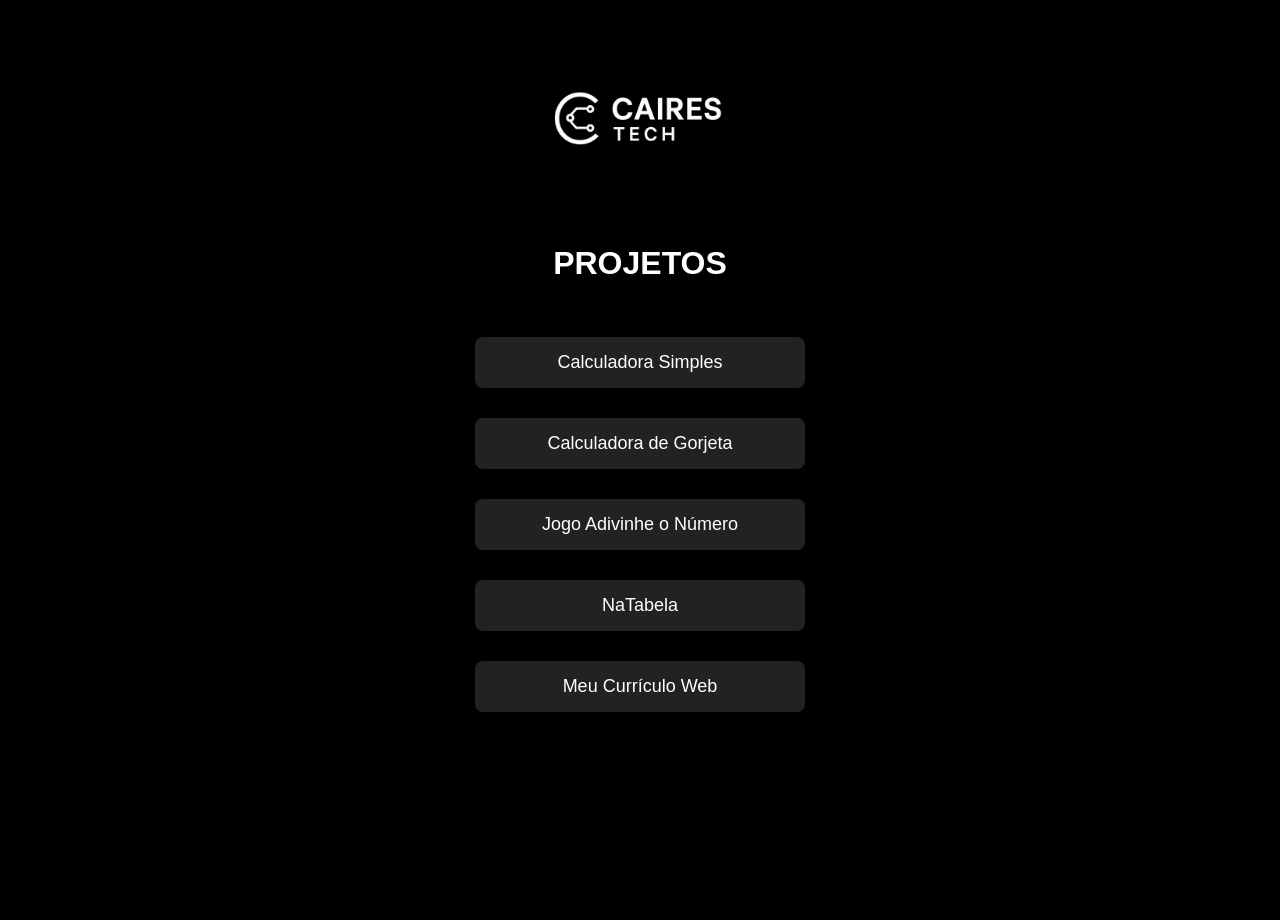
<file: index.html>
<!DOCTYPE html> <!-- Informa ao navegador que este documento usa HTML5 -->
<html lang="pt-BR"> <!-- Define que o idioma principal da página é português do Brasil -->

<head>
    <meta charset="UTF-8"> <!-- Permite usar acentos e caracteres especiais -->
    <meta name="viewport"
        content="width=device-width, initial-scale=1.0, maximum-scale=1.0, user-scalable=no, viewport-fit=cover">
    <!-- Torna a página responsiva -->
    <title>Caires Tech</title> <!-- Título exibido na aba do navegador -->
    <link rel="stylesheet" href="style.css"> <!-- Importa o arquivo CSS externo -->
    <script src="matrix.js" defer></script>
</head>

<header>

    <!-- Imagem do logo -->
    <img src="img/logo.png" class="logo-electric">

</header>

<body> <!-- Início da parte visível da página -->
    <canvas id="matrix"></canvas>
    <h1>PROJETOS</h1> <!-- Título principal da página com animação aplicada via CSS -->
    <!-- Cada botão abaixo abre um dos projetos hospedados -->
    <a class="btn" href="CalculadoraSimples/index.html">Calculadora Simples</a>
    <a class="btn" href="CalculadoraGorjeta/index.html">Calculadora de Gorjeta</a>
    <a class="btn" href="Adivinheonumero/index.html">Jogo Adivinhe o Número</a>
    <a class="btn" href="https://caires-tech.github.io/naTabela/" target="_blank" rel="noopener noreferrer">NaTabela</a>
    <a class="btn" href="https://caires-tech.github.io/meu-curriculo-web/" target="_blank" rel="noopener noreferrer">Meu Currículo Web</a>

</body>

</html>
</file>
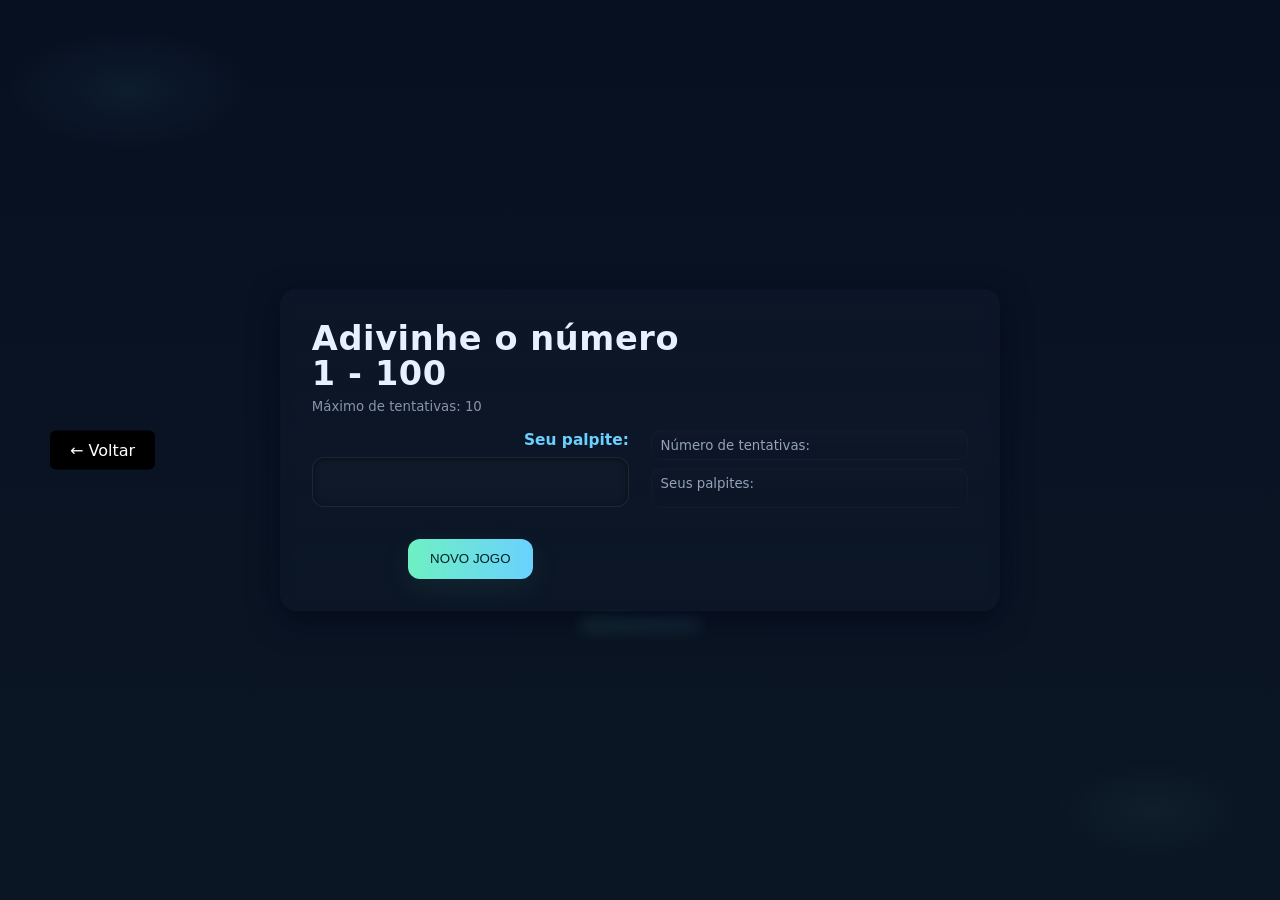
<file: Adivinhe o numero/index.html>
<!DOCTYPE html>                                                                     <!-- Declara que este documento usa HTML5 -->
<html lang="en">                                                                    <!-- Inicia o elemento raiz <html> e define o idioma como inglês -->
  <head>                                                                            <!-- Início da seção de metadados e recursos (não exibida diretamente na página) -->
    <meta charset="UTF-8" />                                                        <!-- Define a codificação de caracteres como UTF-8 -->
    <meta name="viewport" content="width=device-width, initial-scale=1.0" />        <!-- Faz o site responder corretamente em dispositivos móveis -->
    <meta http-equiv="X-UA-Compatible" content="ie=edge" />                         <!-- Pede compatibilidade com as versões mais recentes do modo de renderização do IE -->
    <link rel="stylesheet" href="style.css" />                                      <!-- Liga o arquivo CSS externo chamado style.css -->
    <title>Adivinhe o Número</title>                                                 <!-- Define o título da página que aparece na aba do navegador -->
  </head>                                                                           <!-- Fim da seção head -->
  <body onload="init()">                                                            <!-- Início do corpo da página; chama a função init() quando a página terminar de carregar -->
    <a href="../index.html" class="back-btn">← Voltar</a>                            <!-- Aciona botão voltar -->                                                                             <!-- Container principal que segura tudo --><main class="card">                                                             <!-- Elemento semântico que representa o conteúdo principal da página; classe para estilização -->
      <div id="welcomeScreen" class="welcome">                                      <!-- Bloco de boas-vindas com id para referência em CSS/JS -->
        <h2>Adivinhe o número <br />1 - 100</h2>                                     <!-- Título principal com quebra de linha indicando o intervalo do jogo -->
        <p id="maxAttemptsText"></p>                                                <!-- bloco para informar a quantidade máxima de tantativas do jogo com id de referência -->
      </div>                                                                        <!-- Fim do welcomeScreen -->
      <div id="gameArea" class="game">                                              <!-- Área principal do jogo (onde ficam input, estatísticas e botões) -->
        <section class="input-area">                                                <!-- Seção para o campo de palpite -->
          <h3 id="textOutput">Seu palpite:</h3>                                      <!-- Subtítulo onde serão exibidas mensagens ao jogador -->
          <input type="number" id="inputBox" min="1" max="100" onchange="compareNumbers()" autocomplete="off" /> <!-- Campo de entrada numérica com id; limites mínimo e máximo; ao mudar chama compareNumbers() -->
        </section>                                                                  <!-- Fim da seção do palpite -->
        <section class="stats">                                                     <!-- Seção que agrupa as estatísticas do jogo -->
          <div class="info">                                                        <!-- Bloco de informação (primeira linha de estatística) -->
            <p>Número de tentativas:</p>                                              <!-- Texto explicativo para as tentativas -->
            <span id="attempts"></span>                                             <!-- Elemento onde o número de tentativas será exibido dinamicamente -->
          </div>                                                                    <!-- Fim do bloco de tentativas -->
          <div class="info" id="guessesBox">                                        <!-- Bloco de informação (segunda linha de estatística) -->
            <p>Seus palpites:</p>                                                    <!-- Texto explicativo para os palpites do usuário -->
            <span id="guesses"></span>                                              <!-- Elemento onde os palpites do usuário serão listados dinamicamente -->
          </div>                                                                    <!-- Fim do bloco de palpites -->
        </section>                                                                  <!-- Fim da seção de estatísticas -->
        <div class="button-wrapper">                                                <!-- Wrapper para organizar visualmente os botões (mantive estrutura original de botão abaixo) -->
          <button id="newGameButton" onclick="newGame()">NOVO JOGO</button>          <!-- Botão que, ao ser clicado, chama a função newGame() -->
        </div>                                                                      <!-- Fim do button-wrapper -->
      </div>                                                                        <!-- Fim da área do jogo -->
      <div class="decor-bottom" aria-hidden="true"></div>                           <!-- Elemento decorativo para efeito futurista no rodapé do card -->
    </main>                                                                         <!-- Fim do conteúdo principal -->
    <script src="index.js"></script>                                                <!-- Inclui o arquivo JavaScript index.js que contém a lógica do jogo -->
  </body>                                                                           <!-- Fim do corpo -->
</html>                                                                             <!-- Fim do documento HTML -->
</file>
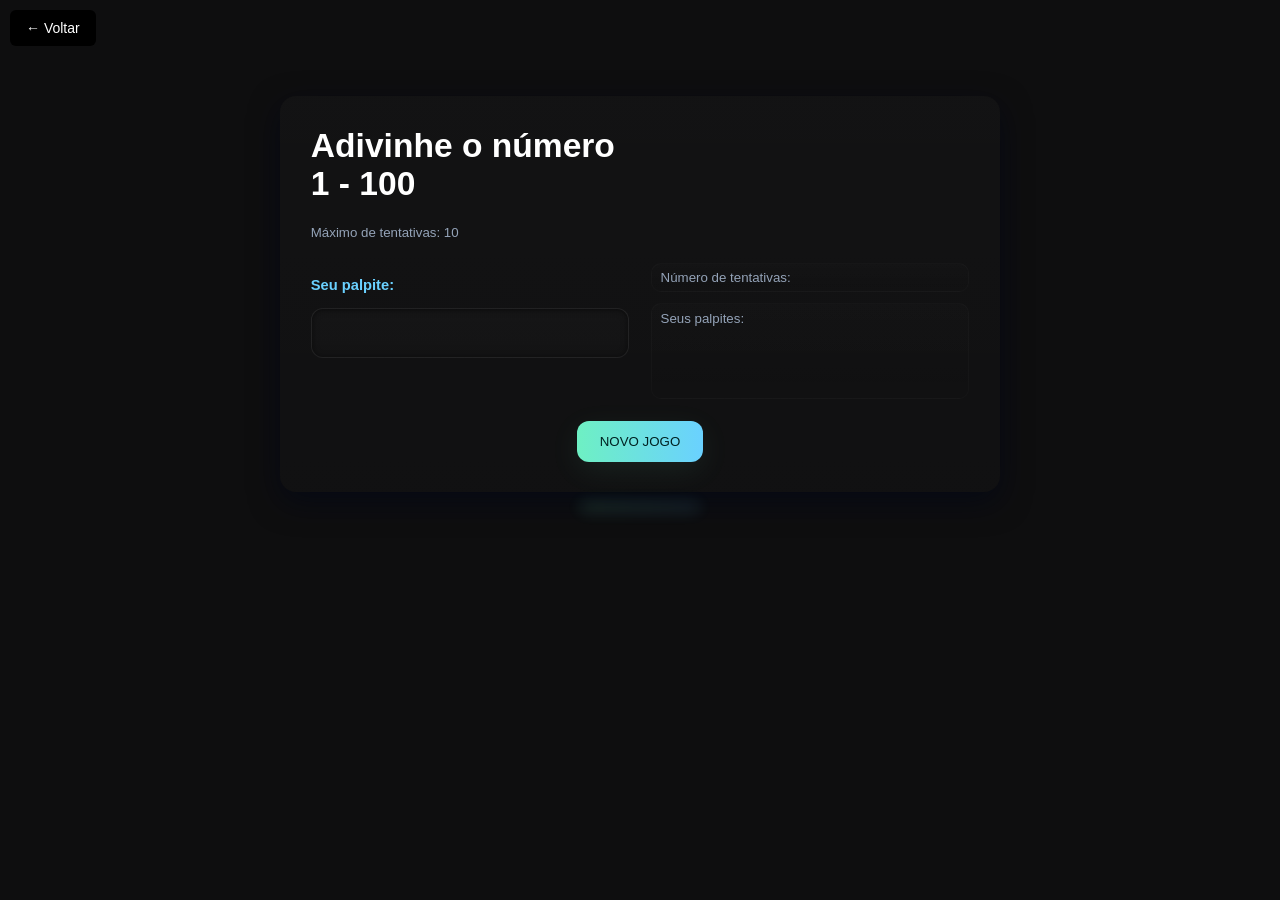
<file: Adivinheonumero/index.html>
<!DOCTYPE html>                                                                     <!-- Declara que este documento usa HTML5 -->
<html lang="en">                                                                    <!-- Inicia o elemento raiz <html> e define o idioma como inglês -->
  <head>                                                                            <!-- Início da seção de metadados e recursos (não exibida diretamente na página) -->
    <meta charset="UTF-8" />                                                        <!-- Define a codificação de caracteres como UTF-8 -->
    <meta name="viewport" content="width=device-width, initial-scale=1.0" />        <!-- Faz o site responder corretamente em dispositivos móveis -->
    <meta http-equiv="X-UA-Compatible" content="ie=edge" />                         <!-- Pede compatibilidade com as versões mais recentes do modo de renderização do IE -->
    <link rel="stylesheet" href="style.css" />                                      <!-- Liga o arquivo CSS externo chamado style.css -->
    <title>Adivinhe o Número</title>                                                 <!-- Define o título da página que aparece na aba do navegador -->
  </head>                                                                           <!-- Fim da seção head -->
  <body onload="init()">                                                            <!-- Início do corpo da página; chama a função init() quando a página terminar de carregar -->
    <div class="top-nav">
        <a href="../index.html" class="back-btn">← Voltar</a>						            <!-- Aciona botão voltar -->
    </div>	 
                                                                                      <!-- Container principal que segura tudo -->
      <main class="page">                                                             <!-- Elemento semântico que representa o conteúdo principal da página; classe para estilização -->
      <section class="card">
        <header class="game-header">                                                <!-- Bloco de boas-vindas com id para referência em CSS/JS -->
        <h2>Adivinhe o número <br />1 - 100</h2>                                    <!-- Título principal com quebra de linha indicando o intervalo do jogo -->
        <p id="maxAttemptsText"></p>                                                <!-- bloco para informar a quantidade máxima de tantativas do jogo com id de referência -->
        </header>                                                                        <!-- Fim do welcomeScreen -->
      <div id="gameArea" class="game">                                              <!-- Área principal do jogo (onde ficam input, estatísticas e botões) -->
        <section class="input-area">                                                <!-- Seção para o campo de palpite -->
          <h3 id="textOutput">Seu palpite:</h3>                                      <!-- Subtítulo onde serão exibidas mensagens ao jogador -->
          <input type="number" id="inputBox" min="1" max="100" onchange="compareNumbers()" autocomplete="off" /> <!-- Campo de entrada numérica com id; limites mínimo e máximo; ao mudar chama compareNumbers() -->
        </section>                                                                  <!-- Fim da seção do palpite -->
        <section class="stats">                                                     <!-- Seção que agrupa as estatísticas do jogo -->
          <div class="info">                                                        <!-- Bloco de informação (primeira linha de estatística) -->
            <p>Número de tentativas:</p>                                              <!-- Texto explicativo para as tentativas -->
            <span id="attempts"></span>                                             <!-- Elemento onde o número de tentativas será exibido dinamicamente -->
          </div>                                                                    <!-- Fim do bloco de tentativas -->
          <div class="info" id="guessesBox">                                        <!-- Bloco de informação (segunda linha de estatística) -->
            <p>Seus palpites:</p>                                                    <!-- Texto explicativo para os palpites do usuário -->
            <span id="guesses"></span>                                              <!-- Elemento onde os palpites do usuário serão listados dinamicamente -->
          </div>                                                                    <!-- Fim do bloco de palpites -->
        </section>                                                                  <!-- Fim da seção de estatísticas -->
                                                                            <!-- Fim do button-wrapper -->
      </div>                                                                        <!-- Fim da área do jogo -->
      <div class="button-wrapper">                                                <!-- Wrapper para organizar visualmente os botões (mantive estrutura original de botão abaixo) -->
          <button id="newGameButton" onclick="newGame()">NOVO JOGO</button>          <!-- Botão que, ao ser clicado, chama a função newGame() -->
        </div>  
      <div class="decor-bottom" aria-hidden="true"></div>                           <!-- Elemento decorativo para efeito futurista no rodapé do card -->
    </section>
    </main>                                                                         <!-- Fim do conteúdo principal -->
    <script src="index.js"></script>                                                <!-- Inclui o arquivo JavaScript index.js que contém a lógica do jogo -->
  </body>                                                                           <!-- Fim do corpo -->
</html>                                                                             <!-- Fim do documento HTML -->
</file>
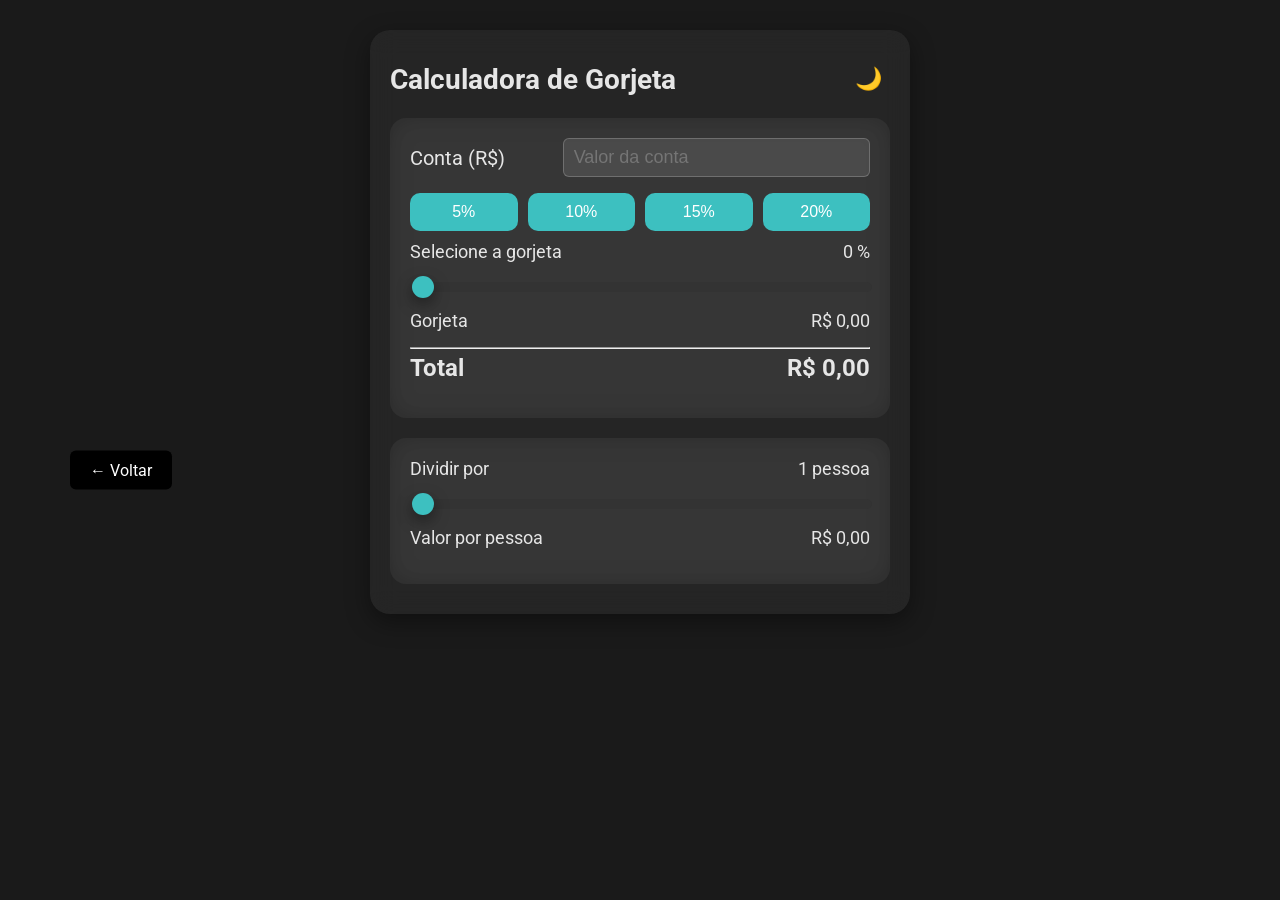
<file: Calculadora Gorjeta/index.html>
<!DOCTYPE html>
<html lang="pt-br">
  <head>                                                                                                            <!-- Define o padrão de caracteres -->
    <meta charset="UTF-8" />
    <meta name="viewport" content="width=device-width, initial-scale=1.0" />                                        <!-- Responsividade para celulares -->
    <link href="https://fonts.googleapis.com/css2?family=Roboto:wght@300;400;700&display=swap" rel="stylesheet" />  <!-- Importa a fonte Roboto -->
    <link rel="stylesheet" href="style.css" />                                                                      <!-- Link para o arquivo CSS externo -->
    <title>Calculadora de Gorjeta</title>
    <style>
      .back-btn {
      display: inline-block;                                                         /* Faz o link se comportar como um botão */
      margin: 20px;                                                                  /* Espaçamento ao redor do botão */
      padding: 10px 20px;                                                            /* Espaçamento interno (aumenta o tamanho do botão) */
      background: #000;                                                            /* Cor de fundo preta */
      color: #fff;                                                                 /* Texto branco */
      text-decoration: none;                                                         /* Remove o sublinhado típico de links */
      border-radius: 6px;                                                            /* Bordas arredondadas */
      }
      .back-btn:hover { background: #222; }                                        /* opcional: efeito hover */
    </style>
  </head>
  <body>
    <a href="../index.html" class="back-btn">← Voltar</a>                            <!-- Aciona botão voltar -->                                                                             <!-- Container principal que segura tudo -->
    <main oninput="update()">                                                        <!-- Barra superior com o título e o botão de tema -->
      <div class="top-bar">
        
        <h1>Calculadora de Gorjeta</h1>
        <button id="themeToggle" class="theme-toggle">🌙</button>                   <!-- Botão que alterna entre claro/escuro -->
      </div>
      <section>                                                                     <!-- PRIMEIRA CAIXA: Conta + Gorjeta + Total -->
        <div class="bill">                                                          <!-- Campo do valor da conta -->
          <label for="yourBill">Conta (R$)</label>
          <input type="number" placeholder="Valor da conta" id="yourBill" />
        </div>
        <div class="tip-buttons">                                                   <!-- Seleção rápida de gorjetas -->
          <button class="tip-btn" data-value="5">5%</button>
          <button class="tip-btn" data-value="10">10%</button>
          <button class="tip-btn" data-value="15">15%</button>
          <button class="tip-btn" data-value="20">20%</button>
        </div>
        <div>                                                                       <!-- Slider de gorjeta + texto -->
          <div class="space-between">
            <label>Selecione a gorjeta</label>
            <span id="tipPercent"></span>
          </div>
          <input type="range" value="0" id="tipInput" class="range" />
        </div>
        <div class="space-between">                                                 <!-- Valor da gorjeta -->
          <span>Gorjeta</span>
          <span id="tipValue"></span>
        </div>
        <hr />
        <div class="space-between total">                                           <!-- Total com gorjeta -->
          <span>Total</span>
          <span id="totalWithTip"></span>
        </div>
      </section>
      <section>                                                                     <!-- SEGUNDA CAIXA: Dividir conta -->
        <div>
          <div class="space-between">
            <label for="splitInput">Dividir por</label>
            <span id="splitValue"></span>
          </div>                                                                    <!-- Slider para separar em até 10 pessoas -->
          <input
            type="range"
            min="1"
            max="10"
            value="1"
            id="splitInput"
            class="range"
          />
        </div>
        <div class="space-between">                                                 <!-- Valor para cada pessoa -->
          <span>Valor por pessoa</span>
          <span id="billEach"></span>
        </div>
      </section>
    </main>
    <script src="index.js"></script>                                                <!-- JavaScript -->
  </body>
</html>
</file>
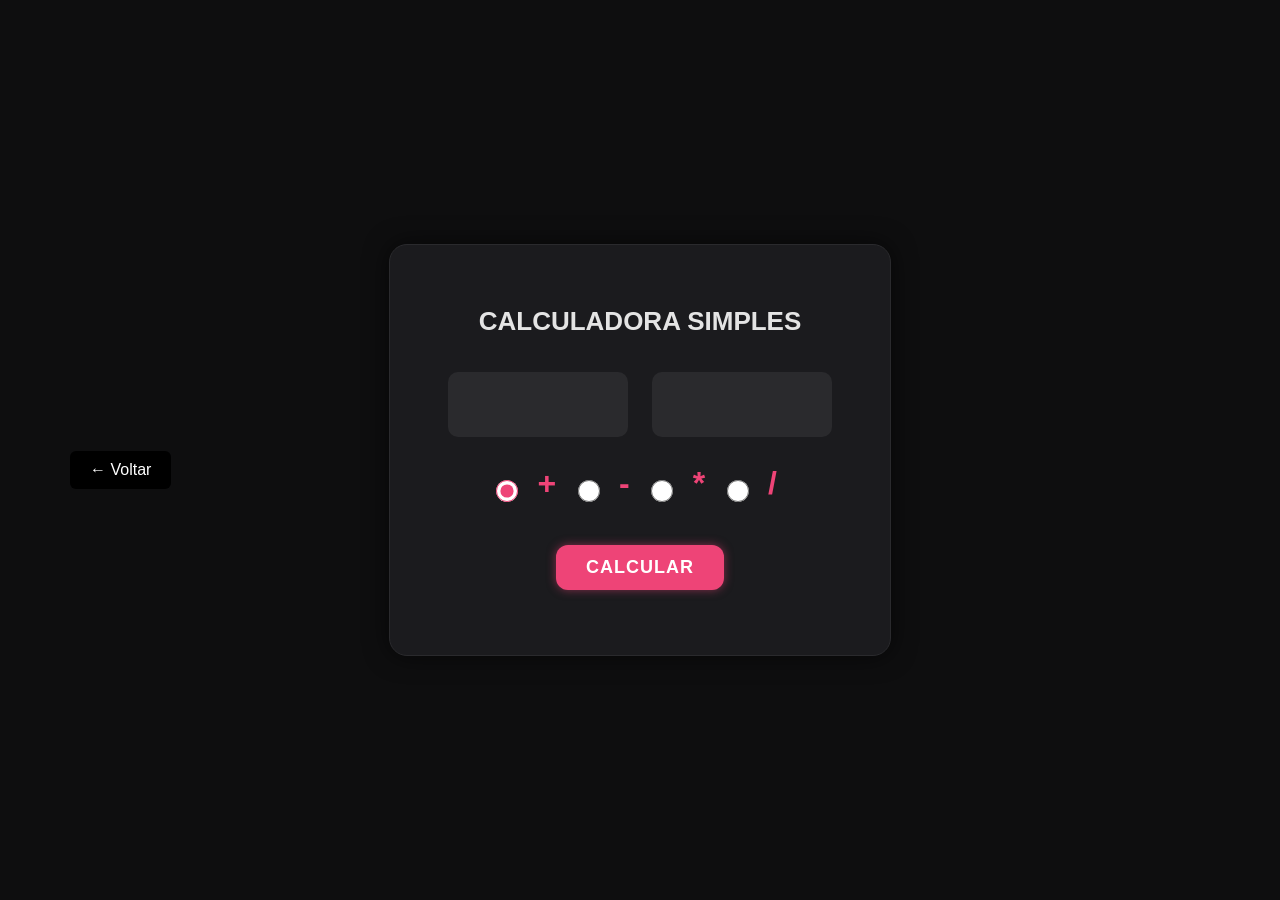
<file: Calculadora Simples/index.html>
<!DOCTYPE html> 																	<!-- Define que o documento usa HTML5 -->
<html lang="en"> 																	<!-- Inicia o HTML e define o idioma como inglês -->
<head> 																				<!-- Cabeçalho da página: configurações e links externos -->
	<meta charset="UTF-8"> 															<!-- Define codificação de caracteres UTF-8 -->
	<title>Calculadora simples usando Javascript</title> 							<!-- Título exibido na aba do navegador -->
	<link href="style.css" rel="stylesheet"> 										<!-- Importa o arquivo CSS externo -->
	<style>
      .back-btn {
      display: inline-block;                                                         /* Faz o link se comportar como um botão */
      margin: 20px;                                                                  /* Espaçamento ao redor do botão */
      padding: 10px 20px;                                                            /* Espaçamento interno (aumenta o tamanho do botão) */
      background: #000;                                                            /* Cor de fundo preta */
      color: #fff;                                                                 /* Texto branco */
      text-decoration: none;                                                         /* Remove o sublinhado típico de links */
      border-radius: 6px;                                                            /* Bordas arredondadas */
      }
      .back-btn:hover { background: #222; }                                        /* opcional: efeito hover */
    </style>
</head>
<body> 																				<!-- Corpo da página, tudo visível ao usuário fica aqui -->
	<a href="../index.html" class="back-btn">← Voltar</a>							<!-- Aciona botão voltar -->
	<div class="wrapper"> 															<!-- Div usada como contêiner principal para estilos -->
		<h2>Calculadora Simples</h2> 												<!-- Título da calculadora -->
		<input id="num-one" name="num-one" type="text"> 							<!-- Campo de texto para o primeiro número -->
        <input id="num-two" name="num-two" type="text"> 							<!-- Campo de texto para o segundo número -->
		<br> 																		<!-- Quebra de linha -->
		<br>
		<input checked id="box1" name="sign-area" type="radio" value="add"> 		<!-- Botão já selecionado por padrão, representa soma - BOTÕES DE OPERAÇÃO (RADIO BUTTONS) -->
		<b>+</b> 																	<!-- Símbolo exibido ao lado do botão -->
		<input id="box2" name="sign-area" type="radio" value="subtract"> 			<!-- Botão de subtração -->
		<b>-</b> 																	<!-- Símbolo da operação -->
		<input id="box3" name="sign-area" type="radio" value="multiply"> 			<!-- Botão de multiplicação -->
		<b>*</b> 																	<!-- Símbolo da operação -->
		<input id="box4" name="sign-area" type="radio" value="divide"> 				<!-- Botão de divisão -->
		<b>/</b> 																	<!-- Símbolo da operação -->
		<br> 																		<!-- Quebra de linha -->
		<br> 
        <button onclick="outcome()" type="button">calcular</button> 				<!-- Botão que executa a função outcome() no JavaScript ao ser clicado -->
		<h1 id="resultArea"></h1>													<!-- Área onde o resultado será exibido pelo JavaScript -->
	</div> 																			<!-- Fim do contêiner wrapper -->
	<script src="index.js"></script> 												<!-- Importa o arquivo JavaScript com a lógica da calculadora -->
</body>
</html>
</file>
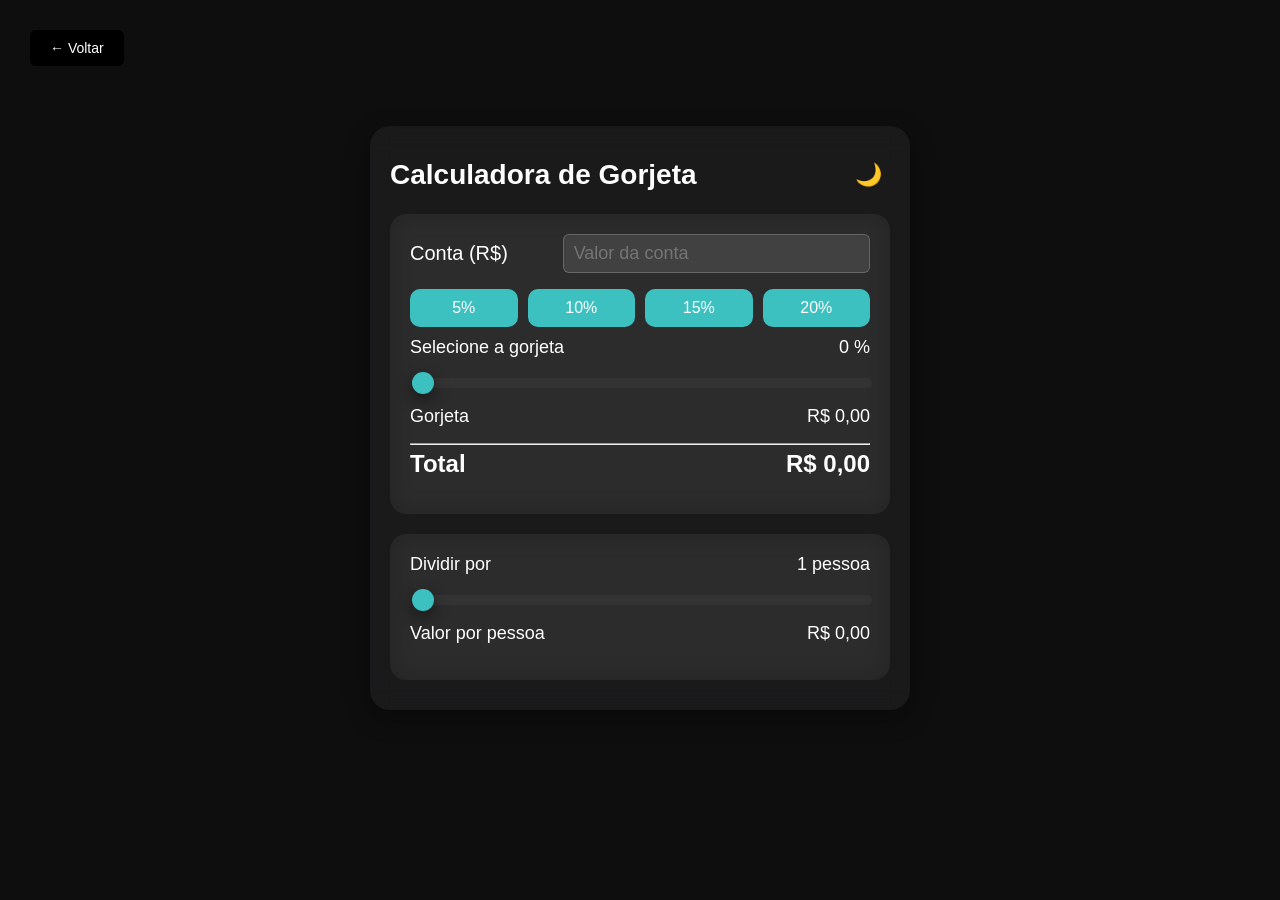
<file: CalculadoraGorjeta/index.html>
<!DOCTYPE html>
<html lang="pt-br">
  <head>                                                                                                            <!-- Define o padrão de caracteres -->
    <meta charset="UTF-8" />
    <meta name="viewport" content="width=device-width, initial-scale=1.0" />                                        <!-- Responsividade para celulares -->
    <link href="https://fonts.googleapis.com/css2?family=Roboto:wght@300;400;700&display=swap" rel="stylesheet" />  <!-- Importa a fonte Roboto -->
    <link rel="stylesheet" href="style.css" />                                                                      <!-- Link para o arquivo CSS externo -->
    <title>Calculadora de Gorjeta</title>
    <style>
      .back-btn {
      display: inline-block;                                                         /* Faz o link se comportar como um botão */
      margin: 20px;                                                                  /* Espaçamento ao redor do botão */
      padding: 10px 20px;                                                            /* Espaçamento interno (aumenta o tamanho do botão) */
      background: #000;                                                            /* Cor de fundo preta */
      color: #fff;                                                                 /* Texto branco */
      text-decoration: none;                                                         /* Remove o sublinhado típico de links */
      border-radius: 6px;                                                            /* Bordas arredondadas */
      }
      .back-btn:hover { background: #222; }                                        /* opcional: efeito hover */
    </style>
  </head>
  <body>
    <div class="top-nav">
        <a href="../index.html" class="back-btn">← Voltar</a>					               <!-- Aciona botão voltar -->
    </div>	
    <main oninput="update()">                                                        <!-- Barra superior com o título e o botão de tema -->
      <div class="top-bar">
        
        <h1>Calculadora de Gorjeta</h1>
        <button id="themeToggle" class="theme-toggle">🌙</button>                   <!-- Botão que alterna entre claro/escuro -->
      </div>
      <section>                                                                     <!-- PRIMEIRA CAIXA: Conta + Gorjeta + Total -->
        <div class="bill">                                                          <!-- Campo do valor da conta -->
          <label for="yourBill">Conta (R$)</label>
          <input type="number" placeholder="Valor da conta" id="yourBill" />
        </div>
        <div class="tip-buttons">                                                   <!-- Seleção rápida de gorjetas -->
          <button class="tip-btn" data-value="5">5%</button>
          <button class="tip-btn" data-value="10">10%</button>
          <button class="tip-btn" data-value="15">15%</button>
          <button class="tip-btn" data-value="20">20%</button>
        </div>
        <div>                                                                       <!-- Slider de gorjeta + texto -->
          <div class="space-between">
            <label>Selecione a gorjeta</label>
            <span id="tipPercent"></span>
          </div>
          <input type="range" value="0" id="tipInput" class="range" />
        </div>
        <div class="space-between">                                                 <!-- Valor da gorjeta -->
          <span>Gorjeta</span>
          <span id="tipValue"></span>
        </div>
        <hr />
        <div class="space-between total">                                           <!-- Total com gorjeta -->
          <span>Total</span>
          <span id="totalWithTip"></span>
        </div>
      </section>
      <section>                                                                     <!-- SEGUNDA CAIXA: Dividir conta -->
        <div>
          <div class="space-between">
            <label for="splitInput">Dividir por</label>
            <span id="splitValue"></span>
          </div>                                                                    <!-- Slider para separar em até 10 pessoas -->
          <input
            type="range"
            min="1"
            max="10"
            value="1"
            id="splitInput"
            class="range"
          />
        </div>
        <div class="space-between">                                                 <!-- Valor para cada pessoa -->
          <span>Valor por pessoa</span>
          <span id="billEach"></span>
        </div>
      </section>
    </main>
    <script src="index.js"></script>                                                <!-- JavaScript -->
  </body>
</html>
</file>
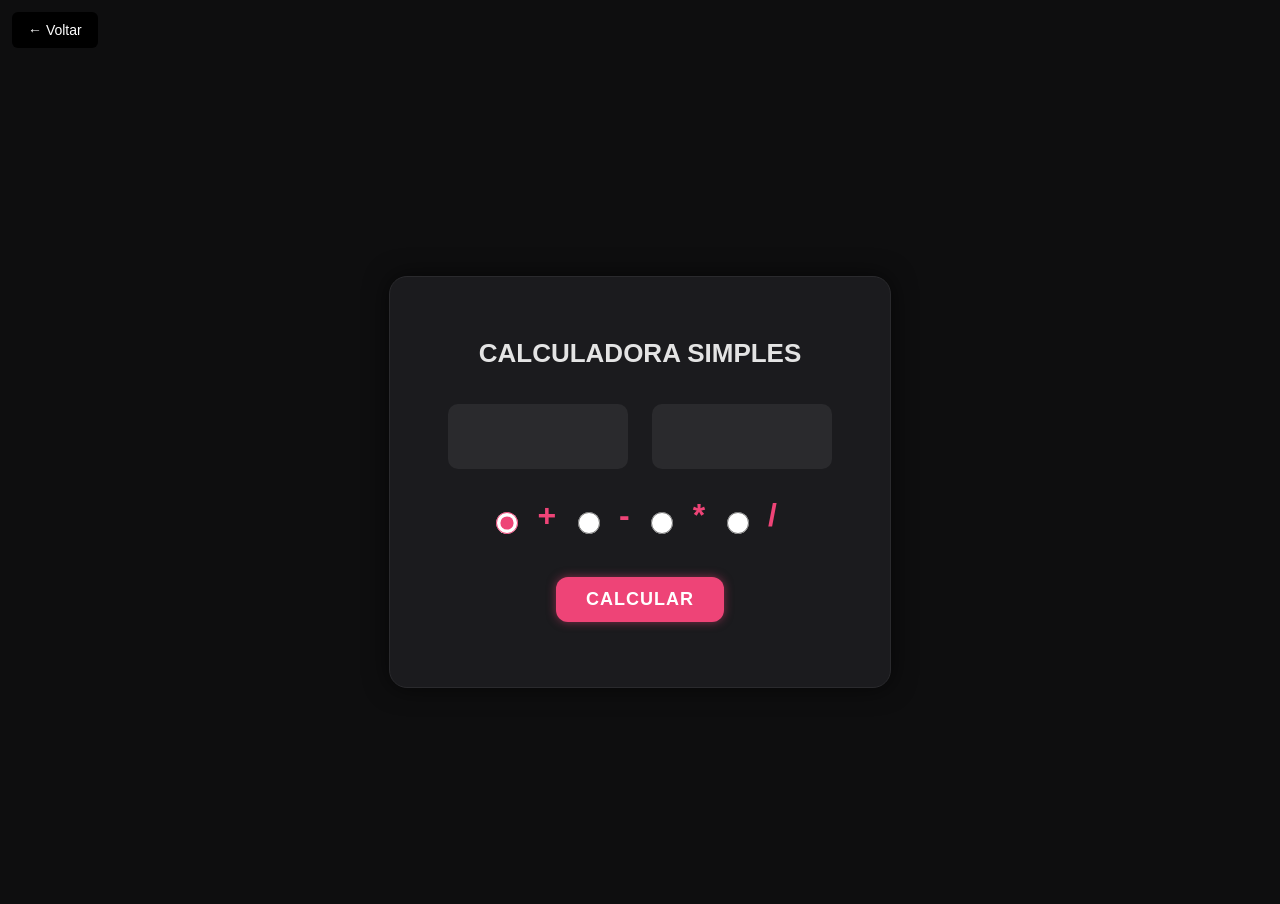
<file: CalculadoraSimples/index.html>
<!DOCTYPE html> 																	<!-- Define que o documento usa HTML5 -->
<html lang="en"> 																	<!-- Inicia o HTML e define o idioma como inglês -->
<head> 																				<!-- Cabeçalho da página: configurações e links externos -->
	<meta charset="UTF-8"> 															<!-- Define codificação de caracteres UTF-8 -->
	<title>Calculadora simples usando Javascript</title> 							<!-- Título exibido na aba do navegador -->
	<link href="style.css" rel="stylesheet"> 										<!-- Importa o arquivo CSS externo -->
</head>
<body> 	
	<div class="top-nav">
        <a href="../index.html" class="back-btn">← Voltar</a>						<!-- Aciona botão voltar -->
    </div>	
	<main class="page">																<!-- Corpo da página, tudo visível ao usuário fica aqui -->
	<div class="wrapper"> 															<!-- Div usada como contêiner principal para estilos -->
		<h2>Calculadora Simples</h2> 												<!-- Título da calculadora -->
		<input id="num-one" name="num-one" type="text"> 							<!-- Campo de texto para o primeiro número -->
        <input id="num-two" name="num-two" type="text"> 							<!-- Campo de texto para o segundo número -->
		<br> 																		<!-- Quebra de linha -->
		<br>
		<input checked id="box1" name="sign-area" type="radio" value="add"> 		<!-- Botão já selecionado por padrão, representa soma - BOTÕES DE OPERAÇÃO (RADIO BUTTONS) -->
		<b>+</b> 																	<!-- Símbolo exibido ao lado do botão -->
		<input id="box2" name="sign-area" type="radio" value="subtract"> 			<!-- Botão de subtração -->
		<b>-</b> 																	<!-- Símbolo da operação -->
		<input id="box3" name="sign-area" type="radio" value="multiply"> 			<!-- Botão de multiplicação -->
		<b>*</b> 																	<!-- Símbolo da operação -->
		<input id="box4" name="sign-area" type="radio" value="divide"> 				<!-- Botão de divisão -->
		<b>/</b> 																	<!-- Símbolo da operação -->
		<br> 																		<!-- Quebra de linha -->
		<br> 
        <button onclick="outcome()" type="button">calcular</button> 				<!-- Botão que executa a função outcome() no JavaScript ao ser clicado -->
		<h1 id="resultArea"></h1>													<!-- Área onde o resultado será exibido pelo JavaScript -->
	</div> 	
	</main>																		<!-- Fim do contêiner wrapper -->
	<script src="index.js"></script> 												<!-- Importa o arquivo JavaScript com a lógica da calculadora -->
</body>
</html>
</file>
<file: style.css>
/* ======== ESTILOS GERAIS ======== */
html, body {
    margin: 0;
    padding: 0;
    width: 100%;
    height: 100%;
    overflow: hidden !important;
    position: fixed;
    touch-action: none;
    -webkit-overflow-scrolling: auto;
}

body {
    font-family: Arial, sans-serif;
    background: #000000;
    color: #fff;
    text-align: center;
    display: flex;
    flex-direction: column;
    align-items: center;
    justify-content: flex-start;
    padding-top: 20px; 
}

@font-face {
    font-family: 'MatrixCode';
    src: url('MatrixCodeNFI.ttf') format('truetype');
}

canvas {
    position: fixed;
    top: 0;
    left: 0;
    width: 100vw;
    height: 100vh;
    z-index: -1;
    pointer-events: none; /* Essencial: toques passam pelo canvas para os botões */
}

/* ======== TÍTULO COM ANIMAÇÃO ======== */
h1 {
    margin-bottom: 40px;
    /* Espaço abaixo do título */
    animation: pulse 2s infinite ease-in-out;
    /* Aplica a animação suave de pulso */
}

/* ======== DEFINIÇÃO DA ANIMAÇÃO DE PULSO ======== */
@keyframes pulse {
    0% {
        transform: scale(1);
        opacity: 0.9;
    }

    /* Começa no tamanho normal */
    50% {
        transform: scale(1.03);
        opacity: 1;
    }

    /* Cresce 3% → efeito de pulso */
    100% {
        transform: scale(1);
        opacity: 0.9;
    }

    /* Volta ao tamanho original */
}

/* Estiliza o logo da página */
.logo {
    width: 180px;
    /* Define o tamanho do logo */
    display: block;
    /* Permite centralizar com margin */
    margin: 20px auto;
    /* Centraliza o logo horizontalmente */
}

.logo-electric {
    width: 300px;
    animation: electricFlicker 2.5s infinite;
}

@keyframes electricFlicker {

    0%,
    19%,
    21%,
    23%,
    60%,
    62%,
    64%,
    100% {
        filter: drop-shadow(0 0 3px #00eaff) drop-shadow(0 0 6px #00eaff);
    }

    20%,
    22%,
    61%,
    63% {
        filter: drop-shadow(0 0 0px #00eaff) drop-shadow(0 0 1px #00eaff);
    }
}


/* ======== BOTÕES DO MENU PRINCIPAL ======== */
.btn {
    display: block;
    /* Botões ocupam linhas separadas */
    margin: 15px auto;
    /* Centraliza e dá espaçamento */
    padding: 15px 25px;
    /* Tamanho interno do botão */
    width: 280px;
    /* Largura fixa */
    background: #222;
    /* Cor do botão */
    color: #fff;
    /* Texto branco */
    text-decoration: none;
    /* Remove sublinhado */
    border-radius: 8px;
    /* Bordas arredondadas */
    font-size: 18px;
    /* Tamanho do texto */
    transition: 0.2s;
    /* Animação suave no hover */
}

.btn:hover {
    background: #444;
    /* Clareia levemente ao passar o mouse */
    transform: scale(1.03);
    /* Cresce um pouco → sensação de botão moderno */
}

html, body {
    height: 100%;
    overflow: hidden;
    overscroll-behavior-y: none;
    position: fixed;
    width: 100%;
}
</file>
<file: Adivinhe o numero/style.css>
:root { /* Variáveis de tema para fácil ajuste */
    --bg-0: #071021;            /* Fundo principal muito escuro */
    --bg-1: #0b1624;            /* Fundo secundário do painel */
    --panel: rgba(255,255,255,0.03); /* Painel translúcido */
    --glass: rgba(255,255,255,0.04); /* Vidro sutil */
    --accent: #6ef0c3;          /* Verde água futurista (accent) */
    --accent-2: #6ad1ff;        /* Azul claro secundário para gradientes */
    --muted: #94a3b8;           /* Texto secundário */
    --text: #e6f0ff;           /* Texto principal em tom claro */
    --glass-border: rgba(110,240,195,0.12); /* Borda do vidro */
    --shadow: 0 10px 30px rgba(2,6,23,0.6); /* Sombra sutil para profundidade */
    --radius-xl: 16px;         /* Raio de borda padrão grande */
    --transition: 200ms cubic-bezier(.2,.9,.2,1); /* Transição suave padrão */
}

* { box-sizing: border-box; } /* Caixa modelo mais previsível */

html { 
    font-size: 14px;            /* Tamanho base da fonte (rem ajustado) */
    -webkit-font-smoothing: antialiased; /* Suaviza fontes em WebKit */
    -moz-osx-font-smoothing: grayscale;  /* Suaviza fontes no Firefox Mac */
}

body { 
    min-height: 100vh;          /* Garante altura total */
    margin: 0;                  /* Remove margem padrão */
    display: flex;              /* Usa flex para centralizar conteúdo */
    align-items: center;        /* Centraliza verticalmente */
    justify-content: center;    /* Centraliza horizontalmente */
    padding: 2rem;              /* Espaçamento ao redor em telas pequenas */
    background: radial-gradient(1200px 600px at 10% 10%, rgba(106,209,255,0.06), transparent 10%),
                radial-gradient(1000px 500px at 90% 90%, rgba(110,240,195,0.04), transparent 10%),
                linear-gradient(180deg, var(--bg-0), var(--bg-1)); /* Fundo com leves luzes e gradiente escuro */
    color: var(--text);         /* Cor padrão do texto */
    font-family: Inter, ui-sans-serif, system-ui, -apple-system, "Segoe UI", Roboto, "Helvetica Neue", Arial; /* Fonte limpa e moderna */
}


.back-btn {
    position: absolute;
    left: 50px; /* distância da borda esquerda */
    top: 50%;
    transform: translateY(-50%);
    display: inline-block;
    padding: 10px 20px;
    background: #000;
    color: #fff;
    text-decoration: none;
    border-radius: 6px;
    font-size: 16px;
    z-index: 1000; /* garante que fica por cima */
}

/* Card / painel principal */
main.card { 
    width: min(720px, 94vw);    /* Largura responsiva */
    background: linear-gradient(180deg, rgba(255,255,255,0.02), rgba(255,255,255,0.01)); /* Fundo suave */
    border-radius: var(--radius-xl); /* Cantos arredondados grandes */
    padding: 2.2rem;            /* Espaçamento interno */
    box-shadow: var(--shadow);  /* Sombra para levantar o card */
    border: 1px solid transparent; /* Fallback de borda */
    position: relative;         /* Para elementos decorativos posicionados */
    overflow: visible;          /* Permite efeitos saírem do card */
    backdrop-filter: blur(6px) saturate(1.05); /* Leve vidro */
    transition: transform var(--transition), box-shadow var(--transition); /* Animação sutil */
    animation: fadeIn 420ms ease both; /* Animação de entrada */
}

/* Hover leve no card para profundidade em desktops */
@media (hover: hover) and (pointer: fine) {
  main.card:hover { 
    transform: translateY(-6px);
    box-shadow: 0 20px 50px rgba(2,6,23,0.72);
  }
}

/* título */
#welcomeScreen h2, .welcome h2 { 
    font-size: 2.4rem;         /* Tamanho do título reduzido para estilo clean */
    line-height: 1.05;         /* Altura de linha compacta */
    margin: 0 0 0.5rem 0;      /* Espaçamento inferior */
    color: var(--text);        /* Cor clara */
    letter-spacing: 0.6px;     /* Espaçamento de letras sutil */
}

/* subtítulo máximo de tentativas */
#welcomeScreen p#maxAttemptsText { 
    margin: 0 0 1.2rem 0;      /* Espaçamento abaixo do título */
    color: var(--muted);       /* Texto menos destacado */
    font-size: 0.95rem;        /* Tamanho discreto */
    opacity: 0.9;              /* Leve transparência */
}

/* game area layout */
#gameArea.game { 
    display: grid;             /* Grid para organizar elementos */
    grid-template-columns: 1fr; /* Uma coluna para versão simples */
    gap: 1.2rem;               /* Espaço entre linhas */
    align-items: center;       /* Alinha verticalmente */
}

/* área do input */
.input-area { 
    display: flex;             /* Flex para colocar título e input verticalmente */
    flex-direction: column;    /* Coluna */
    align-items: center;       /* Centraliza */
    gap: 0.6rem;               /* Espaçamento entre elementos */
}

/* mensagens principais */
h3#textOutput {
    margin: 0;
    font-size: 1.05rem;
    color: var(--accent-2); /* azul padrão */
    transition: color var(--transition), transform var(--transition); /* Animação de feedback */
}
h3#textOutput.msg-win {
    color: #22cc55 !important; /* verde */
}

h3#textOutput.msg-lose {
    color: #ffb3b3 !important; /* vermelho claro */
}


/* input estilizado */
input#inputBox { 
    width: 100%;               /* Ocupa largura disponível do container */
    max-width: 360px;          /* Largura máxima confortável */
    padding: 0.9rem 1rem;      /* Espaçamento interno */
    font-size: 1.4rem;         /* Fonte grande para facilitar leitura */
    text-align: center;        /* Digitação centralizada */
    border-radius: 12px;       /* Cantos arredondados */
    border: 1px solid rgba(255,255,255,0.06); /* Borda suave */
    background: linear-gradient(180deg, rgba(255,255,255,0.02), rgba(255,255,255,0.01)); /* Fundo sutil */
    color: var(--text);        /* Cor do texto */
    outline: none;             /* Remove outline padrão */
    box-shadow: inset 0 1px 6px rgba(0,0,0,0.5); /* Profundidade interna */
    transition: box-shadow var(--transition), transform var(--transition), border-color var(--transition); /* Transições suaves */
}

/* foco do input */
input#inputBox:focus { 
    border-color: rgba(110,240,195,0.35); /* Realce verde água ao focar */
    box-shadow: 0 6px 30px rgba(110,240,195,0.06); /* Sombra difusa para destaque */
    transform: translateY(-2px); /* Levanta levemente */
}

/* stats area */
.stats { 
    display: grid;             /* Grid para stats */
    grid-template-columns: 1fr; /* Coluna única */
    gap: 0.6rem;               /* Espaçamento entre linhas */
    width: 100%;               /* Ocupa largura */
    max-width: 420px;          /* Largura máxima */
    margin: 0 auto;            /* Centraliza horizontalmente */
}

/* Caixa dos palpites — fixar no topo esquerdo */
#guessesBox {
    display: flex;
    flex-direction: column; /* garante título em cima e palpites abaixo */
    justify-content: flex-start;
    align-items: stretch;   /* estica o container interno */
    text-align: left;       /* título continua à esquerda */
}




.guess-item {
    font-size: 1.1rem;    /* Ajusta o tamanho da fonte do item de palpite (número + seta) */
}

.guess-item .arrow {
    margin-left: 4px;     /* Espaço entre o número e a seta para não ficarem colados */
    font-size: inherit;      /* faz a seta herdar o mesmo tamanho de fonte do .guess-item */
    vertical-align: middle;  /* alinha verticalmente a seta com o número */
}

/* Cada palpite exibido em linha separada */
#guesses {
    display: flex;
    flex-direction: column;  /* garante vertical */
    margin-top: 10px;
    gap: 4px;
    align-items: flex-end;   /* alinha todos os palpites à direita */
    text-align: right;       /* garante que o texto também fique à direita */
}

/* estilo do item */
/* Cada palpite vira uma linha compacta */
.guess-item {
    display: block;       /* quebra automaticamente para a linha de baixo */
    font-size: 1.05rem;   /* tamanho confortável */
    margin: 0px 0;        /* reduz espaço entre linhas */
    line-height: 0;     /* deixa as linhas bem próximas */
}

/* seta vermelha */
.guess-item .arrow {
    margin-left: 2px;
    font-size: 1.15rem;
}


/* linha de info */
.info { 
    display: flex;             /* Flex para alinhar label e valor */
    justify-content: space-between; /* Espaça aos extremos */
    align-items: center;       /* Alinha verticalmente */
    padding: 0.45rem 0.6rem;   /* Pequeno padding para melhor toque */
    border-radius: 10px;       /* Cantos arredondados */
    background: linear-gradient(180deg, rgba(255,255,255,0.01), rgba(255,255,255,0.00)); /* Leve camada */
    border: 1px solid rgba(255,255,255,0.02); /* Borda discreta */
}

/* label de stat */
.info p { 
    margin: 0;                 /* Remove margem */
    color: var(--muted);       /* Texto menos chamativo */
    font-size: 0.95rem;        /* Tamanho de fonte */
}

/* valor de stat */
.info span { 
    font-size: 1.05rem;        /* Valor ligeiramente maior */
    color: var(--text);        /* Cor principal */
    font-weight: 600;          /* Destaque leve */
}

/* botão principal */
.button-wrapper { 
    display: flex;             /* Flex para botões */
    gap: 0.6rem;               /* Espaçamento entre botões (se houver) */
    justify-content: center;   /* Centraliza botões */
    margin-top: 0.6rem;        /* Espaço acima dos botões */
}

/* estilo do botão NEW GAME */
#newGameButton { 
    background: linear-gradient(90deg, var(--accent), var(--accent-2));
    color: #022;
    border: none;
    padding: 0.9rem 1.6rem;
    font-size: 0.95rem;
    border-radius: 12px;
    cursor: pointer;
    box-shadow: 0 8px 30px rgba(110,240,195,0.08);
    backdrop-filter: blur(6px);

    /* Transições e ajuste para não "andar" no hover */
    transition: transform 0.2s ease, box-shadow 0.2s ease, filter 0.2s ease;
    transform-origin: center center;
}


/* hover do botão */
#newGameButton:hover {
    transform: scale(1.05);
    box-shadow: 0 6px 20px rgba(255, 255, 255, 0.3);
}

/* foco acessível do botão */
#newGameButton:focus { 
    outline: 3px solid rgba(110,240,195,0.12); /* Contorno para foco por teclado */
    outline-offset: 4px;     /* Espaçamento do outline */
}

/* mensagem de vitória/derrota (classes utilitárias que o JS pode usar futuramente) */
.msg-win {
    color: #22cc55 !important; /* verde brilhante */
    font-weight: 700; 
}
.msg-lose {
    color: #ffb3b3 !important; /* verde brilhante */
    font-weight: 700; 
}

/* pequenas decorações para um visual futurista */
.decor-bottom { 
    position: absolute;       /* Posição relativa ao card */
    left: 50%;                /* Centraliza horizontalmente */
    transform: translateX(-50%); /* Ajuste do centro */
    bottom: -18px;            /* Fica um pouco abaixo do card */
    width: 120px;             /* Largura da decoração */
    height: 6px;              /* Altura fina */
    border-radius: 999px;     /* Totalmente arredondado */
    background: linear-gradient(90deg, rgba(110,240,195,0.28), rgba(106,209,255,0.24)); /* Glow suave */
    filter: blur(8px);        /* Desfocado para efeito de luz */
    opacity: 0.9;             /* Opacidade */
    pointer-events: none;     /* Não interfere no clique */
}

/* animação de entrada */
@keyframes fadeIn {
  from { opacity: 0; transform: translateY(8px); }
  to   { opacity: 1; transform: translateY(0); }
}

/* responsividade */
@media (min-width: 860px) {
    #gameArea.game { grid-template-columns: 1fr 1fr; gap: 1.6rem; } /* Em telas largas, duas colunas (input vs stats) */
    .input-area { align-items: flex-end; } /* Alinha o input quando em linha */
    h3#textOutput { font-size: 1.1rem; } /* Ajuste de fonte */
}

@media (max-width: 420px) {
    input#inputBox { font-size: 1.15rem; padding: 0.8rem 0.8rem; max-width: 100%; } /* Ajustes para mobile */
    main.card { padding: 1.2rem; }
}

/* Remove as setinhas do input type="number" no Chrome, Edge, Opera */
input::-webkit-inner-spin-button,
input::-webkit-outer-spin-button {
    -webkit-appearance: none;
    margin: 0;
}

/* Remove no Firefox */
input[type=number] {
    -moz-appearance: textfield;
}
</file>
<file: Adivinheonumero/style.css>
:root { /* Variáveis de tema para fácil ajuste */
    --bg-0: #071021;            /* Fundo principal muito escuro */
    --bg-1: #0b1624;            /* Fundo secundário do painel */
    --panel: rgba(255,255,255,0.03); /* Painel translúcido */
    --glass: rgba(255,255,255,0.04); /* Vidro sutil */
    --accent: #6ef0c3;          /* Verde água futurista (accent) */
    --accent-2: #6ad1ff;        /* Azul claro secundário para gradientes */
    --muted: #94a3b8;           /* Texto secundário */
    --text: #e6f0ff;           /* Texto principal em tom claro */
    --glass-border: rgba(110,240,195,0.12); /* Borda do vidro */
    --shadow: 0 10px 30px rgba(2,6,23,0.6); /* Sombra sutil para profundidade */
    --radius-xl: 16px;         /* Raio de borda padrão grande */
    --transition: 200ms cubic-bezier(.2,.9,.2,1); /* Transição suave padrão */
}

* { box-sizing: border-box; } /* Caixa modelo mais previsível */

html { 
    font-size: 14px;            /* Tamanho base da fonte (rem ajustado) */
    -webkit-font-smoothing: antialiased; /* Suaviza fontes em WebKit */
    -moz-osx-font-smoothing: grayscale;  /* Suaviza fontes no Firefox Mac */
}

body {
    background: #0e0e0f;
    font-family: 'Poppins', sans-serif;
    margin: 0;
    color: #fff;
}

.page {
    display: flex;
    justify-content: center;
    align-items: flex-start;
    padding-top: 40px;
    min-height: calc(100vh - 56px);
}


/* ===============================
   BARRA SUPERIOR (BOTÃO VOLTAR)
   =============================== */
.top-nav {
    width: 100%;                 /* Ocupa toda a largura */
    padding: 10px;               /* Espaçamento interno */
}

/* ===============================
   BOTÃO VOLTAR – PADRÃO
   =============================== */
.back-btn {
    display: inline-block;       /* Comportamento de botão */
    padding: 10px 16px;          /* Tamanho confortável para toque */
    background: #000;            /* Fundo preto */
    color: #fff;                 /* Texto branco */
    text-decoration: none;       /* Remove sublinhado */
    border-radius: 6px;          /* Bordas arredondadas */
    font-size: 14px;
}



/* ===============================
   MOBILE (botão no topo)
   =============================== */
@media (max-width: 768px) {

    .top-nav {
        position: static;
        padding: 12px 16px;
    }

    .page {
        align-items: flex-start;
        padding: 20px 0;
    }

    .card {
        width: 100%;
        max-width: 380px;
        margin: 0 auto;
        padding: 1.4rem;
    }
}

/* Card / painel principal */
.card {
    width: min(720px, 94vw);
    background: linear-gradient(180deg, rgba(255,255,255,0.02), rgba(255,255,255,0.01));
    border-radius: var(--radius-xl);
    padding: 2.2rem;
    box-shadow: var(--shadow);
    position: relative;
    animation: fadeIn 420ms ease both;
}

/* Hover leve no card para profundidade em desktops */
@media (hover: hover) and (pointer: fine) {
  main.card:hover { 
    transform: translateY(-6px);
    box-shadow: 0 20px 50px rgba(2,6,23,0.72);
  }
}

.game-header {
    margin-bottom: 1.6rem;
    text-align: left;
}

.game-header h2 {
    font-size: 2.4rem;
    margin: 0 0 1.6rem 0;
}

.game-header p {
    color: var(--muted);
    font-size: 0.95rem;
}


/* título */
#welcomeScreen h2, .welcome h2 { 
    font-size: 2.4rem;         /* Tamanho do título reduzido para estilo clean */
    line-height: 1.05;         /* Altura de linha compacta */
    margin: 0 0 0.5rem 0;      /* Espaçamento inferior */
    color: var(--text);        /* Cor clara */
    letter-spacing: 0.6px;     /* Espaçamento de letras sutil */
}

/* subtítulo máximo de tentativas */
#welcomeScreen p#maxAttemptsText { 
    margin: 0 0 1.2rem 0;      /* Espaçamento abaixo do título */
    color: var(--muted);       /* Texto menos destacado */
    font-size: 0.95rem;        /* Tamanho discreto */
    opacity: 0.9;              /* Leve transparência */
}

/* game area layout */
/* ===== GAME AREA – PADRÃO (DESKTOP) ===== */
#gameArea.game {
    display: grid;
    grid-template-columns: 1fr 1fr;
    gap: 1.6rem;
    align-items: start;
}

/* ===== MOBILE ===== */
@media (max-width: 1023px) {
    #gameArea.game {
        grid-template-columns: 1fr;
    }

    .input-area {
        align-items: center;
        gap: 0.8rem;
    }
}



/* mensagens principais */
h3#textOutput {
    margin: 1;
    font-size: 1.05rem;
    color: var(--accent-2); /* azul padrão */
    transition: color var(--transition), transform var(--transition); /* Animação de feedback */
}
h3#textOutput.msg-win {
    color: #22cc55 !important; /* verde */
}

h3#textOutput.msg-lose {
    color: #ffb3b3 !important; /* vermelho claro */
}


/* input estilizado */
input#inputBox { 
    width: 100%;               /* Ocupa largura disponível do container */
    max-width: 360px;          /* Largura máxima confortável */
    padding: 0.9rem 1rem;      /* Espaçamento interno */
    font-size: 1.4rem;         /* Fonte grande para facilitar leitura */
    text-align: center;        /* Digitação centralizada */
    border-radius: 12px;       /* Cantos arredondados */
    border: 1px solid rgba(255,255,255,0.06); /* Borda suave */
    background: linear-gradient(180deg, rgba(255,255,255,0.02), rgba(255,255,255,0.01)); /* Fundo sutil */
    color: var(--text);        /* Cor do texto */
    outline: none;             /* Remove outline padrão */
    box-shadow: inset 0 1px 6px rgba(0,0,0,0.5); /* Profundidade interna */
    transition: box-shadow var(--transition), transform var(--transition), border-color var(--transition); /* Transições suaves */
}

/* foco do input */
input#inputBox:focus { 
    border-color: rgba(110,240,195,0.35); /* Realce verde água ao focar */
    box-shadow: 0 6px 30px rgba(110,240,195,0.06); /* Sombra difusa para destaque */
    transform: translateY(-2px); /* Levanta levemente */
}

/* stats area */
.stats { 
    display: grid;             /* Grid para stats */
    grid-template-columns: 1fr; /* Coluna única */
    gap: 0.8rem;               /* Espaçamento entre linhas */
    width: 100%;               /* Ocupa largura */
    max-width: 420px;          /* Largura máxima */
    margin: 0 auto;            /* Centraliza horizontalmente */
}

/* Caixa dos palpites — fixar no topo esquerdo */
#guessesBox {
    display: flex;
    flex-direction: column; /* garante título em cima e palpites abaixo */
    justify-content: flex-start;
    align-items: stretch;   /* estica o container interno */
    text-align: left;       /* título continua à esquerda */
}




.guess-item {
    font-size: 1.1rem;    /* Ajusta o tamanho da fonte do item de palpite (número + seta) */
}

.guess-item .arrow {
    margin-left: 4px;     /* Espaço entre o número e a seta para não ficarem colados */
    font-size: inherit;      /* faz a seta herdar o mesmo tamanho de fonte do .guess-item */
    vertical-align: middle;  /* alinha verticalmente a seta com o número */
}

/* Cada palpite exibido em linha separada */
#guesses {
    display: flex;
    flex-direction: column;  /* garante vertical */
    margin-top: 10px;
    padding-top: 4rem;
    gap: 2px;
    align-items: flex-end;   /* alinha todos os palpites à direita */
    text-align: right;       /* garante que o texto também fique à direita */
}

/* estilo do item */
/* Cada palpite vira uma linha compacta */
.guess-item {
    display: block;       /* quebra automaticamente para a linha de baixo */
    font-size: 1.05rem;   /* tamanho confortável */
    margin: 0px;        /* reduz espaço entre linhas */
    line-height: 0;     /* deixa as linhas bem próximas */
}

/* seta vermelha */
.guess-item .arrow {
    margin-left: 2px;
    font-size: 1.15rem;
}


/* linha de info */
.info { 
    display: flex;             /* Flex para alinhar label e valor */
    justify-content: space-between; /* Espaça aos extremos */
    align-items: center;       /* Alinha verticalmente */
    padding: 0.45rem 0.6rem;   /* Pequeno padding para melhor toque */
    border-radius: 10px;       /* Cantos arredondados */
    background: linear-gradient(180deg, rgba(255,255,255,0.01), rgba(255,255,255,0.00)); /* Leve camada */
    border: 1px solid rgba(255,255,255,0.02); /* Borda discreta */
}

/* label de stat */
.info p { 
    margin: 0;                 /* Remove margem */
    color: var(--muted);       /* Texto menos chamativo */
    font-size: 0.95rem;        /* Tamanho de fonte */
}

/* valor de stat */
.info span { 
    font-size: 1.05rem;        /* Valor ligeiramente maior */
    color: var(--text);        /* Cor principal */
    font-weight: 600;          /* Destaque leve */
}

/* botão principal */
.button-wrapper {
    display: flex;
    justify-content: center;
    margin-top: 1.6rem;
}

/* estilo do botão NEW GAME */
#newGameButton { 
    background: linear-gradient(90deg, var(--accent), var(--accent-2));
    color: #022;
    border: none;
    padding: 0.9rem 1.6rem;
    font-size: 0.95rem;
    border-radius: 12px;
    cursor: pointer;
    box-shadow: 0 8px 30px rgba(110,240,195,0.08);
    backdrop-filter: blur(6px);

    /* Transições e ajuste para não "andar" no hover */
    transition: transform 0.2s ease, box-shadow 0.2s ease, filter 0.2s ease;
    transform-origin: center center;
}


/* hover do botão */
#newGameButton:hover {
    transform: scale(1.05);
    box-shadow: 0 6px 20px rgba(255, 255, 255, 0.3);
}

/* foco acessível do botão */
#newGameButton:focus { 
    outline: 3px solid rgba(110,240,195,0.12); /* Contorno para foco por teclado */
    outline-offset: 4px;     /* Espaçamento do outline */
}

/* mensagem de vitória/derrota (classes utilitárias que o JS pode usar futuramente) */
.msg-win {
    color: #22cc55 !important; /* verde brilhante */
    font-weight: 700; 
}
.msg-lose {
    color: #ffb3b3 !important; /* verde brilhante */
    font-weight: 700; 
}

/* pequenas decorações para um visual futurista */
.decor-bottom { 
    position: absolute;       /* Posição relativa ao card */
    left: 50%;                /* Centraliza horizontalmente */
    transform: translateX(-50%); /* Ajuste do centro */
    bottom: -18px;            /* Fica um pouco abaixo do card */
    width: 120px;             /* Largura da decoração */
    height: 6px;              /* Altura fina */
    border-radius: 999px;     /* Totalmente arredondado */
    background: linear-gradient(90deg, rgba(110,240,195,0.28), rgba(106,209,255,0.24)); /* Glow suave */
    filter: blur(8px);        /* Desfocado para efeito de luz */
    opacity: 0.9;             /* Opacidade */
    pointer-events: none;     /* Não interfere no clique */
}

/* animação de entrada */
@keyframes fadeIn {
  from { opacity: 0; transform: translateY(8px); }
  to   { opacity: 1; transform: translateY(0); }
}



@media (max-width: 420px) {
    input#inputBox { font-size: 1.15rem; padding: 0.8rem 0.8rem; max-width: 100%; } /* Ajustes para mobile */
    main.card { padding: 1.2rem; }
}

/* Remove as setinhas do input type="number" no Chrome, Edge, Opera */
input::-webkit-inner-spin-button,
input::-webkit-outer-spin-button {
    -webkit-appearance: none;
    margin: 0;
}

/* Remove no Firefox */
input[type=number] {
    -moz-appearance: textfield;
}
</file>
<file: Calculadora Gorjeta/style.css>
/* === CONFIGURAÇÃO GLOBAL === */
html {
  font-family: "Roboto", sans-serif; /* Fonte padrão */
  font-size: 10px;                   /* Base para rem */
}

/* === TEMA BASE: escuro (padrão) === */
/* Mantive seu visual escuro como padrão.
   O toggle aplica a classe `light` no <body> para ativar o tema claro. */
body {
  background: #1a1a1a;               /* Fundo escuro */
  color: #e6e6e6;                    /* Texto claro */
  transition: background .3s ease, color .3s ease; /* Suavidade na troca de tema */
  display: block;
}

.back-btn {
    position: absolute;
    left: 50px; /* distância da borda esquerda */
    top: 50%;
    transform: translateY(-50%);
    display: inline-block;
    padding: 10px 20px;
    background: #000;
    color: #fff;
    text-decoration: none;
    border-radius: 6px;
    font-size: 16px;
    z-index: 1000; /* garante que fica por cima */
}

/* === TEMA CLARO (quando body tiver a classe .light) === */
body.light {
  /* Fundo claro da página */
  background: #f5f7fa;
  /* Texto escuro para legibilidade */
  color: #0b1020;
}

/* === CONTAINER PRINCIPAL === */
main {
  max-width: 50rem;                  /* Largura máxima do card */
  margin: 3rem auto;                 /* Centraliza */
  padding: 3rem 2rem;
  background: rgba(255, 255, 255, 0.05); /* efeito glass (escuro) */
  backdrop-filter: blur(12px);           /* glassmorphism */
  border-radius: 2rem;
  box-shadow: 0 8px 25px rgba(0,0,0,0.4);
  transition: background .3s ease, border-color .3s ease, color .3s ease;
}

/* === TEMA CLARO: ajuste do main quando body.light estiver ativo === */
body.light main {
  /* card mais claro no tema claro (ainda com leve glass) */
  background: rgba(255,255,255,0.86);
  border: 1px solid rgba(0,0,0,0.06);
  color: #0b1020; /* garante texto escuro dentro do card */
}

/* === TOPO: Título + Botão de Tema === */
.top-bar {
  display: flex;
  justify-content: space-between;
  align-items: center;
}

h1 {
  font-size: 2.8rem;
  margin: 0;
}

/* Botão do modo claro/escuro (posicionado pela estrutura .top-bar no main) */
.theme-toggle {
  font-size: 2.2rem;
  background: transparent;
  border: none;
  cursor: pointer;
  color: inherit;
  /* pequeno padding para melhor clique dentro do card */
  padding: 6px 8px;
  border-radius: 8px;
  transition: background .15s ease, transform .12s ease;
}
.theme-toggle:hover { transform: translateY(-3px); }

/* === CAIXAS PRINCIPAIS (SECTIONS) === */
section {
  background: rgba(255,255,255,0.08); /* Glass leve (escuro) */
  margin-top: 2rem;
  padding: 2rem;
  border-radius: 1.6rem;
  box-shadow: inset 0 0 25px rgba(0,0,0,0.2);
  transition: background .25s ease, color .25s ease;
}

/* Ajustes para tema claro: se body.light, torne sections mais claros */
body.light section {
  background: rgba(250,250,250,0.9);
  box-shadow: inset 0 0 8px rgba(0,0,0,0.04);
  color: #0b1020;
}

/* Espaçamento entre os elementos internos */
section > div {
  margin-bottom: 1.6rem;
}

/* === INPUT DE VALOR === */
.bill {
  display: flex;
  gap: 1rem;
}
.bill label {
  flex: 1;
  align-self: center;
  font-size: 2rem; /* você já ajustou isso antes */
  color: inherit;  /* segue cor do tema */
}
.bill input {
  flex: 2;
}

/* Campo numérico */
input[type="number"] {
  width: 100%;
  font-size: 1.8rem;
  padding: 0.8rem 1rem;
  border-radius: 0.6rem;
  border: 1px solid rgba(255,255,255,0.2);
  background: rgba(255,255,255,0.1);
  color: inherit;
  transition: background .2s ease, border-color .2s ease, color .2s ease;
}

/* Ajustes no tema claro para o input */
body.light input[type="number"] {
  background: #ffffff;
  border: 1px solid rgba(0,0,0,0.08);
  color: #0b1020;
}

/* === BOTÕES PRÉ-FIXADOS DE GORJETA === */
.tip-buttons {
  display: flex;
  gap: 1rem;
  margin: 1rem 0;
}

.tip-btn {
  flex: 1;
  padding: 1rem;
  background: #3dc0c0;
  border: none;
  color: white;
  border-radius: 1rem;
  cursor: pointer;
  font-size: 1.6rem;
  transition: transform .12s ease, background .12s ease;
}

.tip-btn:hover {
  background: #35a8a8;
}

.tip-btn.active {
  background: #5bceae;
  transform: scale(1.08);
}

/* No tema claro podemos ajustar cores dos botões para manter contraste */
body.light .tip-btn { color: #0b1020; }
body.light .tip-btn { background: #0077cc; }
body.light .tip-btn:hover { background: #0066aa; }
body.light .tip-btn.active { background: #005599; color: #fff; }

/* === SLIDERS === */
.range {
  width: 100%;
  appearance: none;
  height: 10px;
  background: #333;
  border-radius: 1rem;
  outline: none;
  transition: background .3s ease;
  margin-top: 2rem; /* controle do espaçamento que você ajustou */
}

/* Slider visual no tema claro */
body.light .range {
  background: linear-gradient(90deg, rgba(0,0,0,0.08), rgba(0,0,0,0.04));
}

/* Bolinha do slider (WebKit) */
.range::-webkit-slider-thumb {
  appearance: none;
  width: 2.2rem;
  height: 2.2rem;
  background: #3dc0c0;
  border-radius: 50%;
  cursor: pointer;
  transition: transform 0.2s ease, box-shadow .15s ease;
  box-shadow: 0 6px 16px rgba(0,0,0,0.45);
}
.range::-webkit-slider-thumb:hover {
  transform: scale(1.2);
}

/* Thumb para Firefox */
.range::-moz-range-thumb {
  width: 2.2rem;
  height: 2.2rem;
  background: #3dc0c0;
  border-radius: 50%;
  cursor: pointer;
  border: none;
}

/* === LAYOUT DE LINHA === */
.space-between {
  display: flex;
  justify-content: space-between;
  font-size: 1.8rem;
}

.total {
  font-size: 2.4rem;
  font-weight: bold;
}

/* ============================
   ANIMAÇÕES DE VALORES (opcional)
   ============================ */
.value {
  transition: transform .25s cubic-bezier(.2,.9,.3,1), opacity .25s ease;
  will-change: transform, opacity;
  display: inline-block;
}
.value.fade { opacity: 0; transform: translateY(6px); }
.value.fade.show { opacity: 1; transform: translateY(0); }

/* ============================
   RESPONSIVIDADE
   ============================ */
@media (max-width: 520px) {
  main { padding: 20px; border-radius: 14px; }
  h1 { font-size: 2.2rem; }
  .bill label { font-size: 1.6rem; }
  .range { height: 8px; margin-top: 1.4rem; }
  .range::-webkit-slider-thumb { width: 1.9rem; height: 1.9rem; margin-top: -4px; }
}

/* === THUMB (bolinha) azul no modo claro — igual aos botões === */
body.light .range::-webkit-slider-thumb {
  background: #0077cc; /* mesmo azul dos botões */
  box-shadow: 0 4px 10px rgba(0,0,0,0.25);
}

body.light .range::-moz-range-thumb {
  background: #0077cc;
  box-shadow: 0 4px 10px rgba(0,0,0,0.25);
}
</file>
<file: Calculadora Simples/style.css>
/* ====== ESTILO GERAL ====== */
body {
    background: #0e0e0f; /* Fundo bem escuro */
    font-family: 'Poppins', sans-serif;
    display: flex;
    justify-content: center;
    align-items: center;
    height: 100vh;
    margin: 0;
    color: #fff;
}

/* ====== CONTAINER PRINCIPAL ====== */
.wrapper {
    width: 420px;
    background: #1b1b1e; /* Cinza escuro elegante */
    padding: 40px;
    border-radius: 18px; /* Bordas bem arredondadas */
    box-shadow: 0 0 25px rgba(0, 0, 0, 0.6); /* Sombra suave */
    text-align: center;
    border: 1px solid #2a2a2d; /* Borda discreta */
}

.back-btn {
    position: absolute;
    left: 50px; /* distância da borda esquerda */
    top: 50%;
    transform: translateY(-50%);
    display: inline-block;
    padding: 10px 20px;
    background: #000;
    color: #fff;
    text-decoration: none;
    border-radius: 6px;
    font-size: 16px;
    z-index: 1000; /* garante que fica por cima */
}


/* ====== TÍTULO ====== */
.wrapper h2 {
    text-transform: uppercase;
    font-size: 26px;
    margin-bottom: 25px;
    color: #e4e4e4;
}

/* ====== CAMPOS NUMÉRICOS ====== */
input[type="text"] {
    width: 160px;
    height: 45px;
    margin: 10px;
    padding: 10px;
    font-size: 22px;
    border-radius: 10px;
    border: none;
    background: #2a2a2d;
    color: #fff;
    text-align: center;
    outline: none;
    transition: 0.2s ease;
}

input[type="text"]:focus {
    background: #3a3a3d;
    box-shadow: 0 0 6px #ee4477;
}

/* ====== BOTÕES DE OPERAÇÃO ====== */
input[type="radio"] {
    width: 22px;
    height: 22px;
    vertical-align: middle;
    accent-color: #ee4477; /* Cor dos botões radio no tema dark */
}

b {
    font-size: 32px;
    margin: 0 12px;
    color: #ee4477;
}

/* ====== BOTÃO "CALCULATE" ====== */
button {
    margin-top: 25px;
    background: #ee4477;
    border: none;
    border-radius: 12px;
    color: #fff;
    padding: 12px 30px;
    font-size: 18px;
    text-transform: uppercase;
    font-weight: bold;
    cursor: pointer;
    letter-spacing: 1px;
    box-shadow: 0 0 10px rgba(238, 68, 119, 0.5);
    transition: 0.2s ease;
}

button:hover {
    background: #ff588b;
    box-shadow: 0 0 15px rgba(255, 88, 139, 0.7);
}

button:active {
    transform: scale(0.96);
}

/* ====== RESULTADO ====== */
#resultArea {
    margin-top: 25px;
    font-size: 30px;
    color: #93ffb6; /* Verde neon bem futurista */
}
</file>
<file: CalculadoraGorjeta/style.css>
/* === CONFIGURAÇÃO GLOBAL === */
html {
  font-family: "Roboto", sans-serif; /* Fonte padrão */
  font-size: 10px;                   /* Base para rem */
}

/* === TEMA BASE: escuro (padrão) === */
/* Mantive seu visual escuro como padrão.
   O toggle aplica a classe `light` no <body> para ativar o tema claro. */
body {
    background: #0e0e0f;
    font-family: 'Poppins', sans-serif;
    margin: 0;
    color: #fff;
}

/* ===============================
   ÁREA QUE CENTRALIZA A APLICAÇÃO
   =============================== */
.page {
    min-height: calc(100vh - 60px); /* sobra espaço para o topo */
    display: flex;
    justify-content: center;
    align-items: center;
}

/* ===============================
   BARRA SUPERIOR (BOTÃO VOLTAR)
   =============================== */
.top-nav {
    width: 100%;                 /* Ocupa toda a largura */
    padding: 10px;               /* Espaçamento interno */
}

/* ===============================
   BOTÃO VOLTAR – PADRÃO
   =============================== */
.back-btn {
    display: inline-block;       /* Comportamento de botão */
    padding: 10px 16px;          /* Tamanho confortável para toque */
    background: #000;            /* Fundo preto */
    color: #fff;                 /* Texto branco */
    text-decoration: none;       /* Remove sublinhado */
    border-radius: 6px;          /* Bordas arredondadas */
    font-size: 14px;
}



/* ===============================
   MOBILE (botão no topo)
   =============================== */
@media (max-width: 768px) {
    .top-nav {
        position: relative;
        padding: 12px;
    }

    .page {
        align-items: flex-start;
        padding-top: 10px;
    }

    .wrapper {
        width: 100%;
        max-width: 360px;
        margin: 0 auto;
    }
}


/* === TEMA CLARO (quando body tiver a classe .light) === */
body.light {
  /* Fundo claro da página */
  background: #f5f7fa;
  /* Texto escuro para legibilidade */
  color: #0b1020;
}

/* === CONTAINER PRINCIPAL === */
main {
  max-width: 50rem;                  /* Largura máxima do card */
  margin: 3rem auto;                 /* Centraliza */
  padding: 3rem 2rem;
  background: rgba(255, 255, 255, 0.05); /* efeito glass (escuro) */
  backdrop-filter: blur(12px);           /* glassmorphism */
  border-radius: 2rem;
  box-shadow: 0 8px 25px rgba(0,0,0,0.4);
  transition: background .3s ease, border-color .3s ease, color .3s ease;
}

/* === TEMA CLARO: ajuste do main quando body.light estiver ativo === */
body.light main {
  /* card mais claro no tema claro (ainda com leve glass) */
  background: rgba(255,255,255,0.86);
  border: 1px solid rgba(0,0,0,0.06);
  color: #0b1020; /* garante texto escuro dentro do card */
}

/* === TOPO: Título + Botão de Tema === */
.top-bar {
  display: flex;
  justify-content: space-between;
  align-items: center;
}

h1 {
  font-size: 2.8rem;
  margin: 0;
}

/* Botão do modo claro/escuro (posicionado pela estrutura .top-bar no main) */
.theme-toggle {
  font-size: 2.2rem;
  background: transparent;
  border: none;
  cursor: pointer;
  color: inherit;
  /* pequeno padding para melhor clique dentro do card */
  padding: 6px 8px;
  border-radius: 8px;
  transition: background .15s ease, transform .12s ease;
}
.theme-toggle:hover { transform: translateY(-3px); }

/* === CAIXAS PRINCIPAIS (SECTIONS) === */
section {
  background: rgba(255,255,255,0.08); /* Glass leve (escuro) */
  margin-top: 2rem;
  padding: 2rem;
  border-radius: 1.6rem;
  box-shadow: inset 0 0 25px rgba(0,0,0,0.2);
  transition: background .25s ease, color .25s ease;
}

/* Ajustes para tema claro: se body.light, torne sections mais claros */
body.light section {
  background: rgba(250,250,250,0.9);
  box-shadow: inset 0 0 8px rgba(0,0,0,0.04);
  color: #0b1020;
}

/* Espaçamento entre os elementos internos */
section > div {
  margin-bottom: 1.6rem;
}

/* === INPUT DE VALOR === */
.bill {
  display: flex;
  gap: 1rem;
}
.bill label {
  flex: 1;
  align-self: center;
  font-size: 2rem; /* você já ajustou isso antes */
  color: inherit;  /* segue cor do tema */
}
.bill input {
  flex: 2;
}

/* Campo numérico */
input[type="number"] {
  width: 100%;
  font-size: 1.8rem;
  padding: 0.8rem 1rem;
  border-radius: 0.6rem;
  border: 1px solid rgba(255,255,255,0.2);
  background: rgba(255,255,255,0.1);
  color: inherit;
  transition: background .2s ease, border-color .2s ease, color .2s ease;
}

/* Ajustes no tema claro para o input */
body.light input[type="number"] {
  background: #ffffff;
  border: 1px solid rgba(0,0,0,0.08);
  color: #0b1020;
}

/* === BOTÕES PRÉ-FIXADOS DE GORJETA === */
.tip-buttons {
  display: flex;
  gap: 1rem;
  margin: 1rem 0;
}

.tip-btn {
  flex: 1;
  padding: 1rem;
  background: #3dc0c0;
  border: none;
  color: white;
  border-radius: 1rem;
  cursor: pointer;
  font-size: 1.6rem;
  transition: transform .12s ease, background .12s ease;
}

.tip-btn:hover {
  background: #35a8a8;
}

.tip-btn.active {
  background: #5bceae;
  transform: scale(1.08);
}

/* No tema claro podemos ajustar cores dos botões para manter contraste */
body.light .tip-btn { color: #0b1020; }
body.light .tip-btn { background: #0077cc; }
body.light .tip-btn:hover { background: #0066aa; }
body.light .tip-btn.active { background: #005599; color: #fff; }

/* === SLIDERS === */
.range {
  width: 100%;
  appearance: none;
  height: 10px;
  background: #333;
  border-radius: 1rem;
  outline: none;
  transition: background .3s ease;
  margin-top: 2rem; /* controle do espaçamento que você ajustou */
}

/* Slider visual no tema claro */
body.light .range {
  background: linear-gradient(90deg, rgba(0,0,0,0.08), rgba(0,0,0,0.04));
}

/* Bolinha do slider (WebKit) */
.range::-webkit-slider-thumb {
  appearance: none;
  width: 2.2rem;
  height: 2.2rem;
  background: #3dc0c0;
  border-radius: 50%;
  cursor: pointer;
  transition: transform 0.2s ease, box-shadow .15s ease;
  box-shadow: 0 6px 16px rgba(0,0,0,0.45);
}
.range::-webkit-slider-thumb:hover {
  transform: scale(1.2);
}

/* Thumb para Firefox */
.range::-moz-range-thumb {
  width: 2.2rem;
  height: 2.2rem;
  background: #3dc0c0;
  border-radius: 50%;
  cursor: pointer;
  border: none;
}

/* === LAYOUT DE LINHA === */
.space-between {
  display: flex;
  justify-content: space-between;
  font-size: 1.8rem;
}

.total {
  font-size: 2.4rem;
  font-weight: bold;
}

/* ============================
   ANIMAÇÕES DE VALORES (opcional)
   ============================ */
.value {
  transition: transform .25s cubic-bezier(.2,.9,.3,1), opacity .25s ease;
  will-change: transform, opacity;
  display: inline-block;
}
.value.fade { opacity: 0; transform: translateY(6px); }
.value.fade.show { opacity: 1; transform: translateY(0); }

/* ============================
   RESPONSIVIDADE
   ============================ */
@media (max-width: 520px) {
  main { padding: 20px; border-radius: 14px; }
  h1 { font-size: 2.2rem; }
  .bill label { font-size: 1.6rem; }
  .range { height: 8px; margin-top: 1.4rem; }
  .range::-webkit-slider-thumb { width: 1.9rem; height: 1.9rem; margin-top: -4px; }
}

/* === THUMB (bolinha) azul no modo claro — igual aos botões === */
body.light .range::-webkit-slider-thumb {
  background: #0077cc; /* mesmo azul dos botões */
  box-shadow: 0 4px 10px rgba(0,0,0,0.25);
}

body.light .range::-moz-range-thumb {
  background: #0077cc;
  box-shadow: 0 4px 10px rgba(0,0,0,0.25);
}
</file>
<file: CalculadoraSimples/style.css>
/* ====== ESTILO GERAL ====== */
body {
    background: #0e0e0f;
    font-family: 'Poppins', sans-serif;
    margin: 0;
    color: #fff;
}

/* ====== CONTAINER PRINCIPAL ====== */
.wrapper {
    width: 420px;
    background: #1b1b1e; /* Cinza escuro elegante */
    padding: 40px;
    border-radius: 18px; /* Bordas bem arredondadas */
    box-shadow: 0 0 25px rgba(0, 0, 0, 0.6); /* Sombra suave */
    text-align: center;
    border: 1px solid #2a2a2d; /* Borda discreta */
}

/* ===============================
   ÁREA QUE CENTRALIZA A APLICAÇÃO
   =============================== */
.page {
    display: flex;
    justify-content: center;
    align-items: center;
    min-height: calc(100vh - 56px); /* altura real do topo */
}

/* ===============================
   BARRA SUPERIOR (BOTÃO VOLTAR)
   =============================== */
.top-nav {
    width: 100%;
    padding: 12px;
}

/* ===============================
   BOTÃO VOLTAR – PADRÃO
   =============================== */
.back-btn {
    display: inline-block;       /* Comportamento de botão */
    padding: 10px 16px;          /* Tamanho confortável para toque */
    background: #000;            /* Fundo preto */
    color: #fff;                 /* Texto branco */
    text-decoration: none;       /* Remove sublinhado */
    border-radius: 6px;          /* Bordas arredondadas */
    font-size: 14px;
}


/* ===============================
   MOBILE (botão no topo)
   =============================== */
@media (max-width: 768px) {

    .top-nav {
        position: static;          /* VOLTA ao fluxo normal */
        text-align: left;
        padding: 12px 16px;
    }

    .page {
        min-height: auto;          /* REMOVE o cálculo */
        padding: 20px 0;
    }

    .wrapper {
        width: 100%;
        max-width: 360px;
        margin: 0 auto;
    }

    .back-btn {
        font-size: 16px;
    }
}



/* ====== TÍTULO ====== */
.wrapper h2 {
    text-transform: uppercase;
    font-size: 26px;
    margin-bottom: 25px;
    color: #e4e4e4;
}

/* ====== CAMPOS NUMÉRICOS ====== */
input[type="text"] {
    width: 160px;
    height: 45px;
    margin: 10px;
    padding: 10px;
    font-size: 22px;
    border-radius: 10px;
    border: none;
    background: #2a2a2d;
    color: #fff;
    text-align: center;
    outline: none;
    transition: 0.2s ease;
}

input[type="text"]:focus {
    background: #3a3a3d;
    box-shadow: 0 0 6px #ee4477;
}

/* ====== BOTÕES DE OPERAÇÃO ====== */
input[type="radio"] {
    width: 22px;
    height: 22px;
    vertical-align: middle;
    accent-color: #ee4477; /* Cor dos botões radio no tema dark */
}

b {
    font-size: 32px;
    margin: 0 12px;
    color: #ee4477;
}

/* ====== BOTÃO "CALCULATE" ====== */
button {
    margin-top: 25px;
    background: #ee4477;
    border: none;
    border-radius: 12px;
    color: #fff;
    padding: 12px 30px;
    font-size: 18px;
    text-transform: uppercase;
    font-weight: bold;
    cursor: pointer;
    letter-spacing: 1px;
    box-shadow: 0 0 10px rgba(238, 68, 119, 0.5);
    transition: 0.2s ease;
}

button:hover {
    background: #ff588b;
    box-shadow: 0 0 15px rgba(255, 88, 139, 0.7);
}

button:active {
    transform: scale(0.96);
}

/* ====== RESULTADO ====== */
#resultArea {
    margin-top: 25px;
    font-size: 30px;
    color: #93ffb6; /* Verde neon bem futurista */
}
</file>
